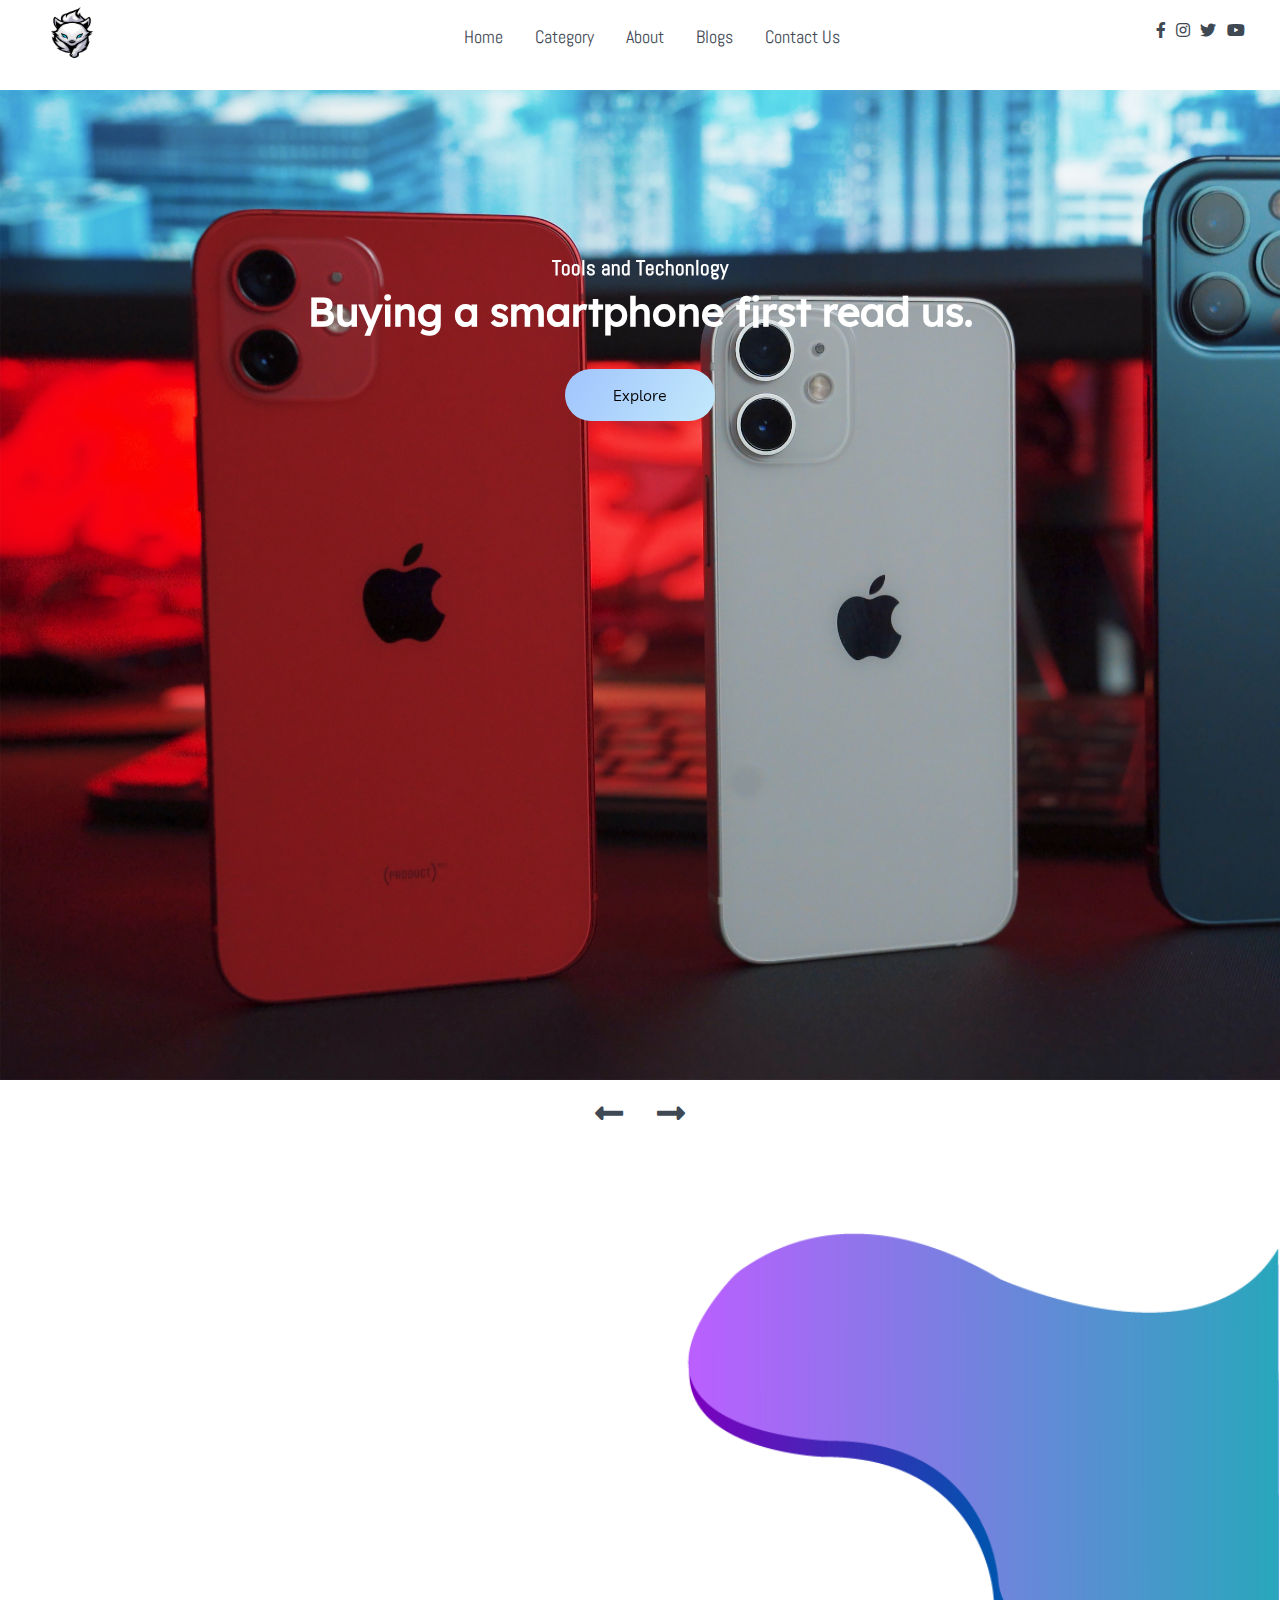
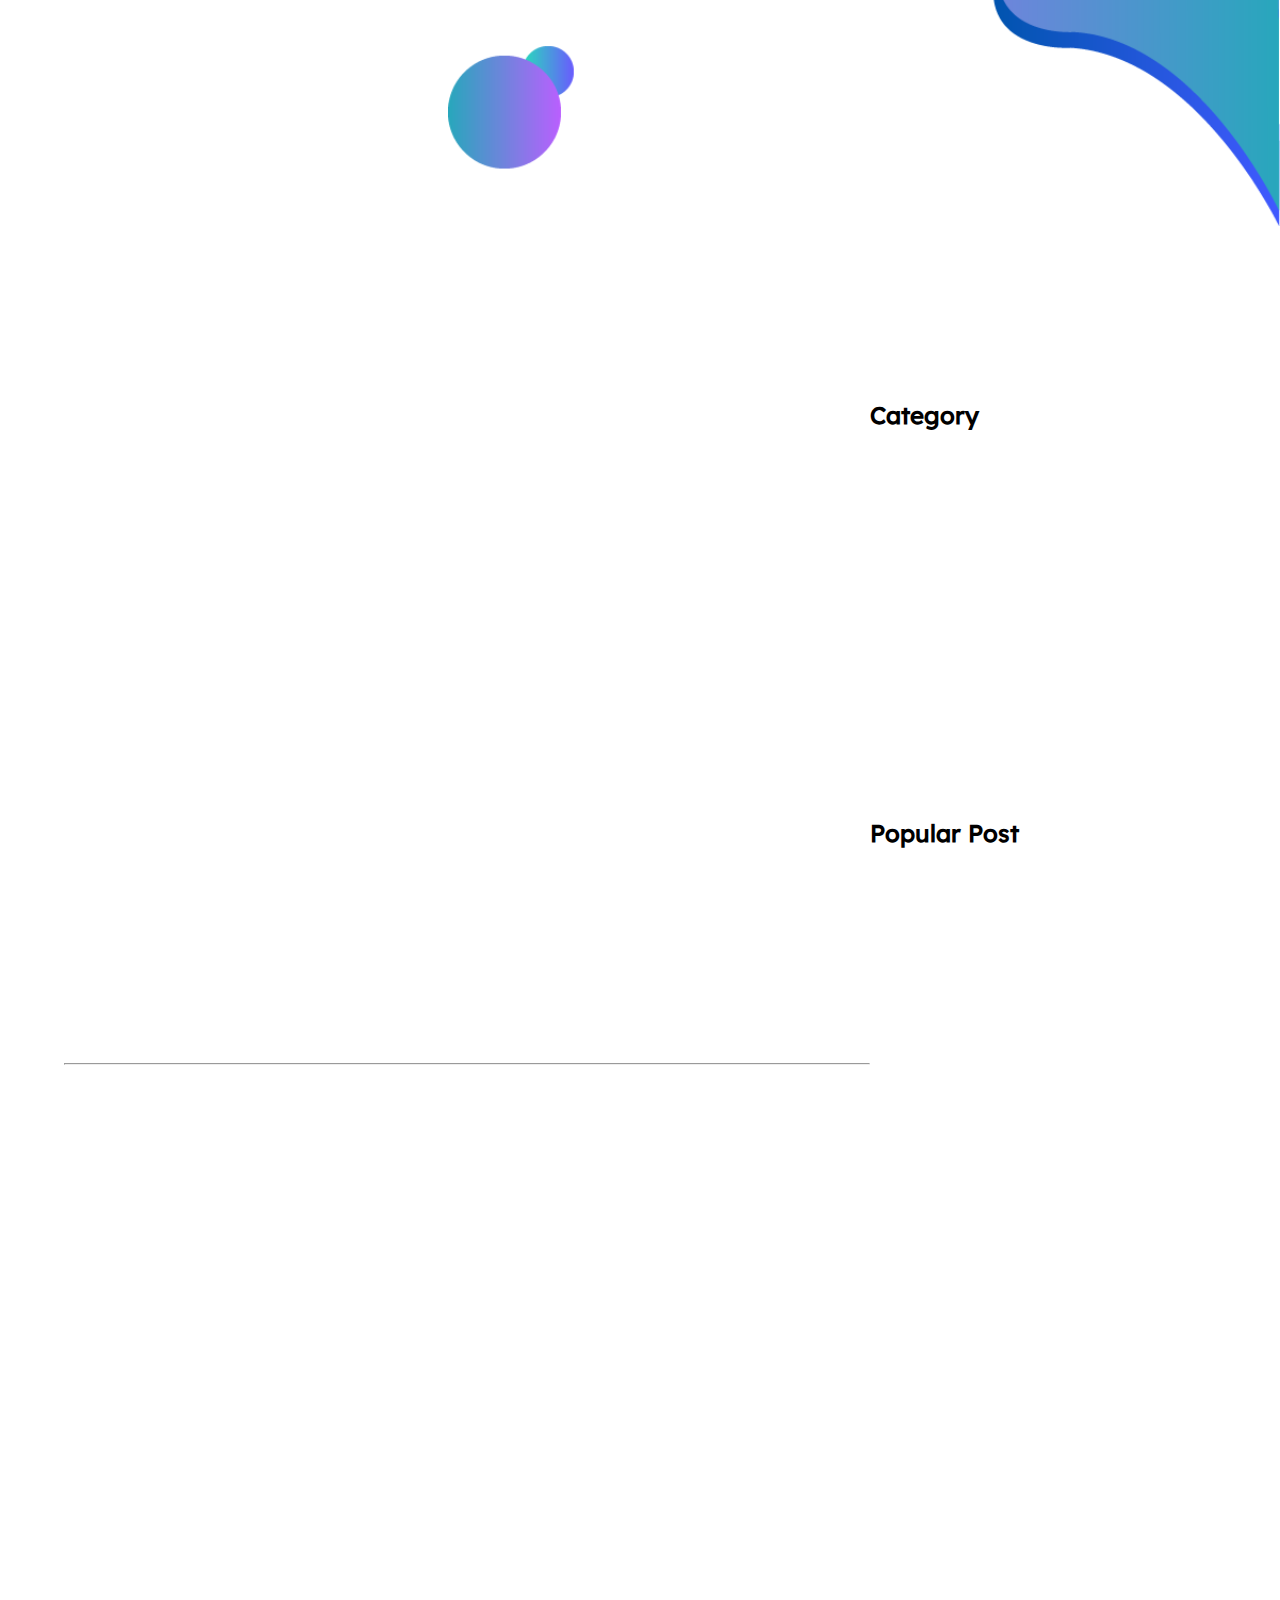
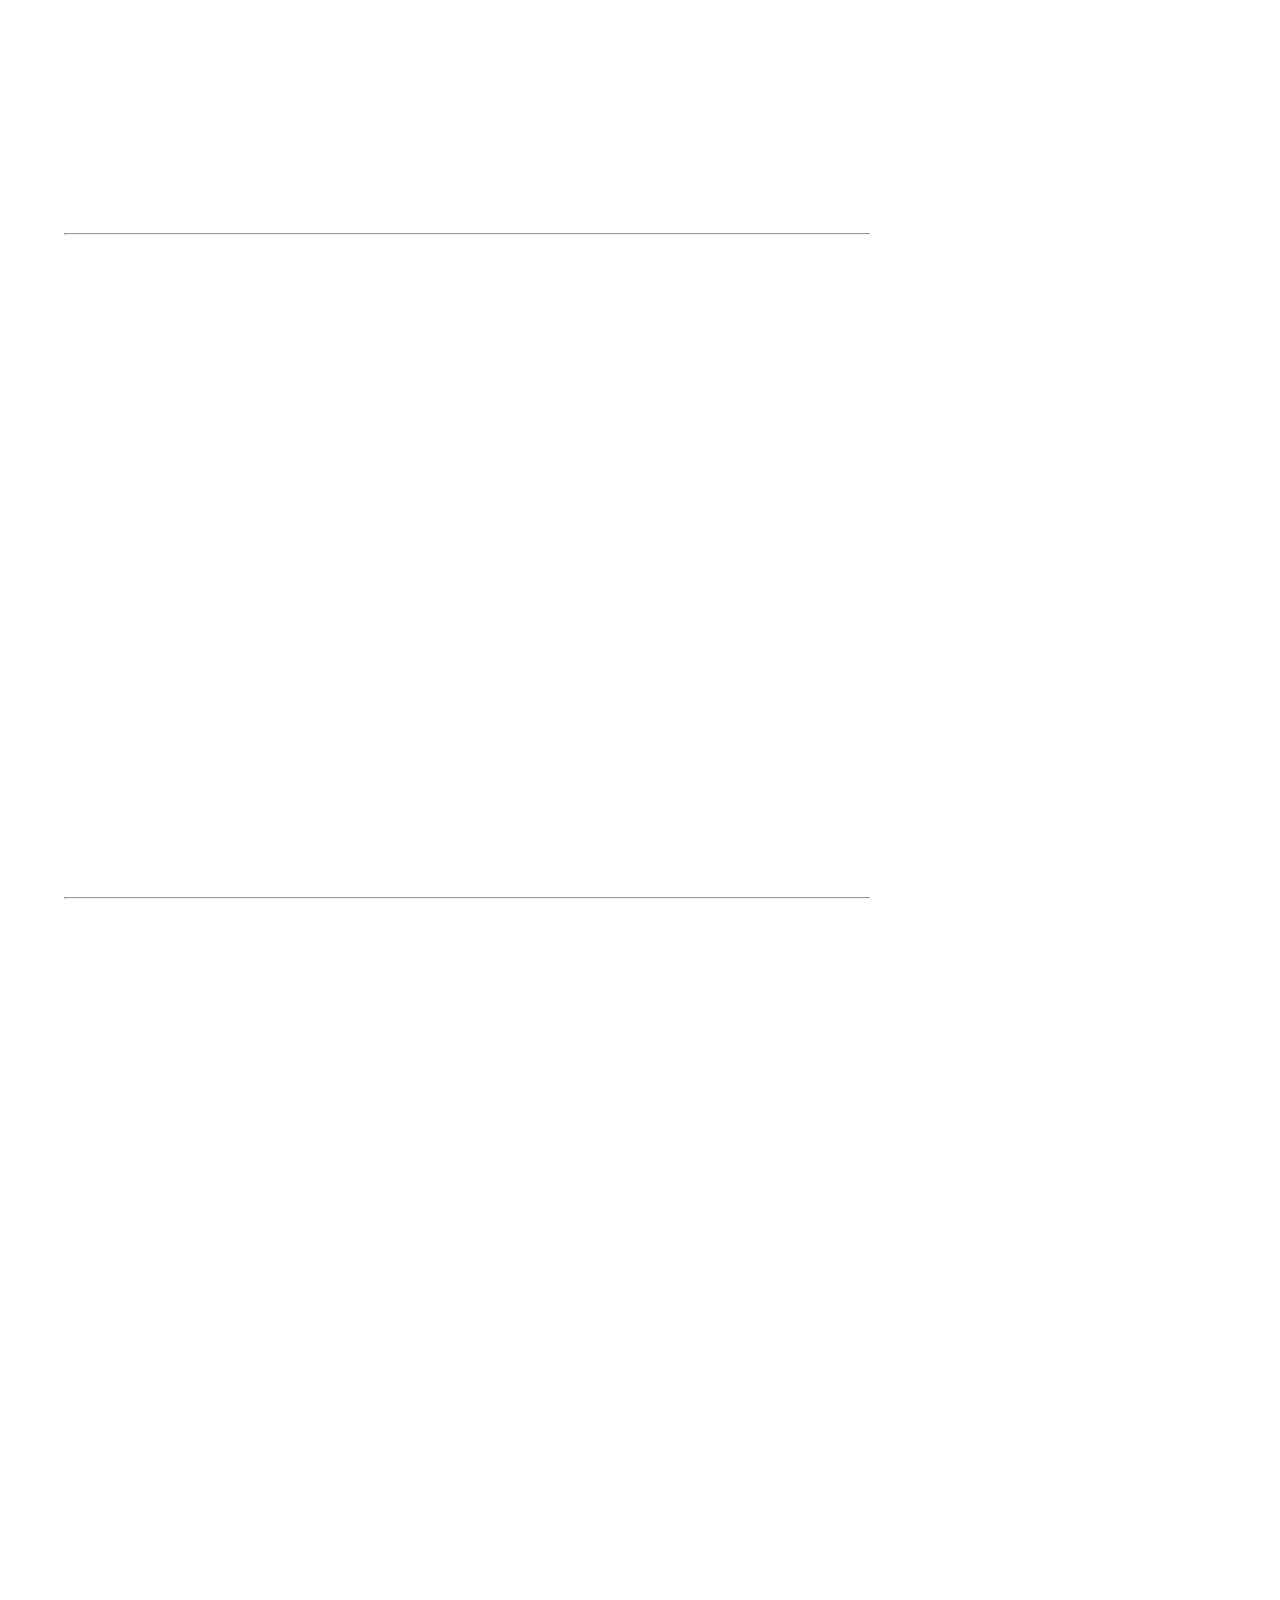
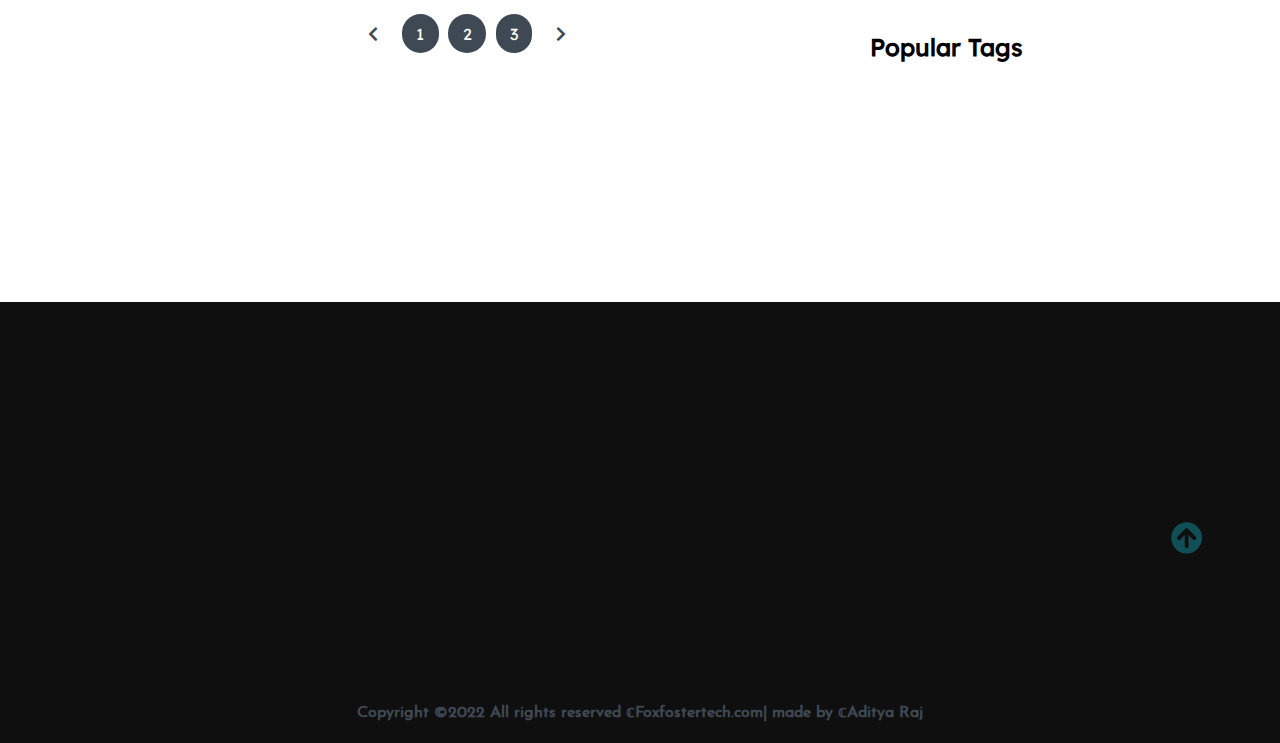
<file: index.html>
<!DOCTYPE html>
<html lang="en">

<head>
    <meta charset="UTF-8">
    <meta name="viewport" content="width=device-width, initial-scale=1.0">
    <meta http-equiv="X-UA-Compatible" content="ie=edge">
    <title>Foxfostertech.com</title>

    <!-- Font Awesome Icons -->
    <link rel="stylesheet" href="./css/all.css">


    <!-- --------- Owl-Carousel ------------------->
    <link rel="stylesheet" href="./css/owl.carousel.min.css">
    <link rel="stylesheet" href="./css/owl.theme.default.min.css">

    <!-- ------------ AOS Library ------------------------- -->
    <link rel="stylesheet" href="./css/aos.css">

    <!-- Custom Style   -->
    <link rel="stylesheet" href="./css/Style.css">

</head>

<body>

    <!-- ----------------------------  Navigation ---------------------------------------------- -->

    <nav class="nav">
        <div class="nav-menu flex-row">
            <div class="nav-brand">
                <img src="logo.png" alt="logo">
            </div>
            <div class="toggle-collapse">
                <div class="toggle-icons">
                    <i class="fas fa-bars"></i>
                </div>
            </div>
            <div>
                <ul class="nav-items">
                    <li class="nav-link">
                        <a href="#">Home</a>
                    </li>
                    <li class="nav-link">
                        <a href="#">Category</a>
                    </li>
                    <li class="nav-link">
                        <a href="/about.html">About</a>
                    </li>
                    <li class="nav-link">
                        <a href="#">Blogs</a>
                    </li>
                    <li class="nav-link">
                        <a href="/contact.html">Contact Us</a>
                    </li>
                </ul>
            </div>
            <div class="social text-gray">
                <a href="#"><i class="fab fa-facebook-f"></i></a>
                <a href="#"><i class="fab fa-instagram"></i></a>
                <a href="#"><i class="fab fa-twitter"></i></a>
                <a href="#"><i class="fab fa-youtube"></i></a>
            </div>
        </div>
    </nav>

    <!-- ---------------------------  Navigation ------------------------------------------- -->

    <!----------------------------- Main Site Section ------------------------------>

    <main>

        <!------------------------ Site Title ---------------------->

        <section class="site-title">
            <div class="site-background" data-aos="fade-up" data-aos-delay="100">
                <h3>Tools and Techonlogy</h3>
                <h1>Buying a smartphone first read us.</h1>
                <button class="btn">Explore</button>
            </div>
        </section>

        <!------------x----------- Site Title ----------x----------->

        <!-- --------------------- Blog Carousel ----------------- -->

        <section>
            <div class="blog">
                <div class="container">
                    <div class="owl-carousel owl-theme blog-post">
                        <div class="blog-content" data-aos="fade-right" data-aos-delay="200">
                            <img src="blogpost3.jpg" alt="post-1">
                            <div class="blog-title">
                                <h3>MI launches new smartphone.</h3>
                                <button class="btn btn-blog">Smartphone</button>
                                <span>2 minutes</span>
                            </div>
                        </div>
                        <div class="blog-content" data-aos="fade-in" data-aos-delay="200">
                            <img src="blogpost6.webp" alt="post-1">
                            <div class="blog-title">
                                <h3>new tech and challenge.</h3>
                                <button class="btn btn-blog">Tech</button>
                                <span>3 minutes</span>
                            </div>
                        </div>
                        <div class="blog-content" data-aos="fade-left" data-aos-delay="200">
                            <img src="blogpost5.jpeg" alt="post-1">
                            <div class="blog-title">
                                <h3>How to gain a good tech skill</h3>
                                <button class="btn btn-blog">Techonlogy</button>
                                <span>5 minutes</span>
                            </div>
                        </div>
                        <div class="blog-content" data-aos="fade-right" data-aos-delay="200">
                            <img src="mob12.jpg" alt="post-1">
                            <div class="blog-title">
                                <h3>Evolution of phones</h3>
                                <button class="btn btn-blog">Techonlogy</button>
                                <span>4 minutes</span>
                            </div>
                        </div>
                    </div>
                    <div class="owl-navigation">
                        <span class="owl-nav-prev"><i class="fas fa-long-arrow-alt-left"></i></span>
                        <span class="owl-nav-next"><i class="fas fa-long-arrow-alt-right"></i></span>
                    </div>
                </div>
            </div>
        </section>

        <!-- ----------x---------- Blog Carousel --------x-------- -->

        <!-- ---------------------- Site Content -------------------------->

        <section class="container">
            <div class="site-content">
                <div class="posts">
                    <div class="post-content" data-aos="zoom-in" data-aos-delay="200">
                        <div class="post-image">
                            <div>
                                <img src="Background Images For Websites 011.jpg" class="img" alt="blog1">
                            </div>
                            <div class="post-info flex-row">
                                <span><i class="fas fa-user text-gray"></i>&nbsp;&nbsp;Admin</span>
                                <span><i class="fas fa-calendar-alt text-gray"></i>&nbsp;&nbsp;August 31, 2022</span>
                                <span>3 Comments</span>
                            </div>
                        </div>
                        <div class="post-title">
                            <a href="#">How is technology taking over unskilled or low skilled people.</a>
                            <p>Lorem ipsum dolor sit amet consectetur adipisicing elit. Neque voluptas deserunt beatae
                                adipisci iusto totam placeat corrupti ipsum, tempora magnam incidunt aperiam tenetur a
                                nobis, voluptate, numquam architecto fugit. Eligendi quidem ipsam ducimus minus magni
                                illum similique veniam tempore unde?
                            </p>
                            <button class="btn post-btn">Read More &nbsp; <i class="fas fa-arrow-right"></i></button>
                        </div>
                    </div>
                    <hr>
                    <div class="post-content" data-aos="zoom-in" data-aos-delay="200">
                        <div class="post-image">
                            <div>
                                <img src="moritz-kindler-QJykaAsWhco-unsplash.jpg" class="img" alt="blog1">
                            </div>
                            <div class="post-info flex-row">
                                <span><i class="fas fa-user text-gray"></i>&nbsp;&nbsp;Admin</span>
                                <span><i class="fas fa-calendar-alt text-gray"></i>&nbsp;&nbsp;January 23, 2022</span>
                                <span>7 Commets</span>
                            </div>
                        </div>
                        <div class="post-title">
                            <a href="#">Check out this coolest smartphone in 2022.</a>
                            <p>Lorem ipsum dolor sit amet consectetur adipisicing elit. Neque voluptas deserunt beatae
                                adipisci iusto totam placeat corrupti ipsum, tempora magnam incidunt aperiam tenetur a
                                nobis, voluptate, numquam architecto fugit. Eligendi quidem ipsam ducimus minus magni
                                illum similique veniam tempore unde?
                            </p>
                            <button class="btn post-btn">Read More &nbsp; <i class="fas fa-arrow-right"></i></button>
                        </div>
                    </div>
                    <hr>
                    <div class="post-content" data-aos="zoom-in" data-aos-delay="200">
                        <div class="post-image">
                            <div>
                                <img src="mob9.jpg" class="img" alt="blog1">
                            </div>
                            <div class="post-info flex-row">
                                <span><i class="fas fa-user text-gray"></i>&nbsp;&nbsp;Admin</span>
                                <span><i class="fas fa-calendar-alt text-gray"></i>&nbsp;&nbsp;January 19, 2022</span>
                                <span>5 Commets</span>
                            </div>
                        </div>
                        <div class="post-title">
                            <a href="#">Check out this app which can monitor your health.</a>
                            <p>Lorem ipsum dolor sit amet consectetur adipisicing elit. Neque voluptas deserunt beatae
                                adipisci iusto totam placeat corrupti ipsum, tempora magnam incidunt aperiam tenetur a
                                nobis, voluptate, numquam architecto fugit. Eligendi quidem ipsam ducimus minus magni
                                illum similique veniam tempore unde?
                            </p>
                            <button class="btn post-btn">Read More &nbsp; <i class="fas fa-arrow-right"></i></button>
                        </div>
                    </div>
                    <hr>
                    <div class="post-content" data-aos="zoom-in" data-aos-delay="200">
                        <div class="post-image">
                            <div>
                                <img src="mob4.jpeg" class="img" alt="blog1">
                            </div>
                            <div class="post-info flex-row">
                                <span><i class="fas fa-user text-gray"></i>&nbsp;&nbsp;Admin</span>
                                <span><i class="fas fa-calendar-alt text-gray"></i>&nbsp;&nbsp;January 21, 2019</span>
                                <span>12 Commets</span>
                            </div>
                        </div>
                        <div class="post-title">
                            <a href="#">Mistages people make while buying a new phone.</a>
                            <p>Lorem ipsum dolor sit amet consectetur adipisicing elit. Neque voluptas deserunt beatae
                                adipisci iusto totam placeat corrupti ipsum, tempora magnam incidunt aperiam tenetur a
                                nobis, voluptate, numquam architecto fugit. Eligendi quidem ipsam ducimus minus magni
                                illum similique veniam tempore unde?
                            </p>
                            <button class="btn post-btn">Read More &nbsp; <i class="fas fa-arrow-right"></i></button>
                        </div>
                    </div>
                    <div class="pagination flex-row">
                        <a href="#"><i class="fas fa-chevron-left"></i></a>
                        <a href="#" class="pages">1</a>
                        <a href="#" class="pages">2</a>
                        <a href="#" class="pages">3</a>
                        <a href="#"><i class="fas fa-chevron-right"></i></a>
                    </div>
                </div>
                <aside class="sidebar">
                    <div class="category">
                        <h2>Category</h2>
                        <ul class="category-list">
                            <li class="list-items" data-aos="fade-left" data-aos-delay="100">
                                <a href="#">Software</a>
                                <span>(05)</span>
                            </li>
                            <li class="list-items" data-aos="fade-left" data-aos-delay="200">
                                <a href="#">Techonlogy</a>
                                <span>(02)</span>
                            </li>
                            <li class="list-items" data-aos="fade-left" data-aos-delay="300">
                                <a href="#">Smartphone</a>
                                <span>(07)</span>
                            </li>
                            <li class="list-items" data-aos="fade-left" data-aos-delay="400">
                                <a href="#">Future tech</a>
                                <span>(01)</span>
                            </li>
                            <li class="list-items" data-aos="fade-left" data-aos-delay="500">
                                <a href="#">Gossips</a>
                                <span>(08)</span>
                            </li>
                        </ul>
                    </div>
                    <div class="popular-post">
                        <h2>Popular Post</h2>
                        <div class="post-content" data-aos="flip-up" data-aos-delay="200">
                            <div class="post-image">
                                <div>
                                    <img src="mob11.webp" class="img" alt="blog1">
                                </div>
                                <div class="post-info flex-row">
                                    <span><i class="fas fa-calendar-alt text-gray"></i>&nbsp;&nbsp;January 13,
                                        2022</span>
                                    <span>4 Commets</span>
                                </div>
                            </div>
                            <div class="post-title">
                                <a href="#">Reason behind the cost of Apple smartphones</a>
                            </div>
                        </div>
                        <div class="post-content" data-aos="flip-up" data-aos-delay="300">
                            <div class="post-image">
                                <div>
                                    <img src="mob12.jpg" class="img" alt="blog1">
                                </div>
                                <div class="post-info flex-row">
                                    <span><i class="fas fa-calendar-alt text-gray"></i>&nbsp;&nbsp;January 15,
                                        2022</span>
                                    <span>2 Commets</span>
                                </div>
                            </div>
                            <div class="post-title">
                                <a href="#">Does Social media makes you social.</a>
                            </div>
                        </div>
                        <div class="post-content" data-aos="flip-up" data-aos-delay="400">
                            <div class="post-image">
                                <div>
                                    <img src="mob9.jpg" class="img" alt="blog1">
                                </div>
                                <div class="post-info flex-row">
                                    <span><i class="fas fa-calendar-alt text-gray"></i>&nbsp;&nbsp;January 15,
                                        2022</span>
                                    <span>2 Commets</span>
                                </div>
                            </div>
                            <div class="post-title">
                                <a href="#">See what's trending around the globe.</a>
                            </div>
                        </div>
                        <div class="post-content" data-aos="flip-up" data-aos-delay="500">
                            <div class="post-image">
                                <div>
                                    <img src="mob4.jpeg" class="img" alt="blog1">
                                </div>
                                <div class="post-info flex-row">
                                    <span><i class="fas fa-calendar-alt text-gray"></i>&nbsp;&nbsp;march 12,
                                        2022</span>
                                    <span>2 Commets</span>
                                </div>
                            </div>
                            <div class="post-title">
                                <a href="#">Don't miss this opputunity to buy a phone.</a>
                            </div>
                        </div>
                        <div class="post-content" data-aos="flip-up" data-aos-delay="600">
                            <div class="post-image">
                                <div>
                                    <img src="thirdpostmob.jpg" class="img" alt="blog1">
                                </div>
                                <div class="post-info flex-row">
                                    <span><i class="fas fa-calendar-alt text-gray"></i>&nbsp;&nbsp;feb 12,
                                        2022</span>
                                    <span>2 Commets</span>
                                </div>
                            </div>
                            <div class="post-title">
                                <a href="#">Best place to visit for tech people.</a>
                            </div>
                        </div>
                    </div>
                    <div class="newsletter" data-aos="fade-up" data-aos-delay="300">
                        <h2>Catch up.</h2>
                        <div class="form-element">
                            <input type="text" class="input-element" placeholder="Email">
                            <button class="btn form-btn">Subscribe</button>
                        </div>
                    </div>
                    <div class="popular-tags">
                        <h2>Popular Tags</h2>
                        <div class="tags flex-row">
                            <span class="tag" data-aos="flip-up" data-aos-delay="100">Software</span>
                            <span class="tag" data-aos="flip-up" data-aos-delay="200">technology</span>
                            <span class="tag" data-aos="flip-up" data-aos-delay="300">travel</span>
                            <span class="tag" data-aos="flip-up" data-aos-delay="400">illustration</span>
                            <span class="tag" data-aos="flip-up" data-aos-delay="500">design</span>
                            <span class="tag" data-aos="flip-up" data-aos-delay="600">lifestyle</span>
                            <span class="tag" data-aos="flip-up" data-aos-delay="700">love</span>
                            <span class="tag" data-aos="flip-up" data-aos-delay="800">project</span>
                        </div>
                    </div>
                </aside>
            </div>
        </section>

        <!-- -----------x---------- Site Content -------------x------------>

    </main>

    <!---------------x------------- Main Site Section ---------------x-------------->


    <!-- --------------------------- Footer ---------------------------------------- -->

    <footer class="footer">
        <div class="container">
            <div class="about-us" data-aos="fade-right" data-aos-delay="200">
                <h2>About us</h2>
                <p>Lorem ipsum dolor sit amet consectetur adipisicing elit. Accusantium quia atque nemo ad modi officiis
                    iure, autem nulla tenetur repellendus.</p>
            </div>
            <div class="newsletter" data-aos="fade-right" data-aos-delay="200">
                <h2>Newsletter</h2>
                <p>Stay update with our latest</p>
                <div class="form-element">
                    <input type="text" placeholder="Email"><span><i class="fas fa-chevron-right"></i></span>
                </div>
            </div>
            <div class="instagram" data-aos="fade-left" data-aos-delay="200">
                <h2>Instagram</h2>
                <div class="flex-row">
                    <img src="firstpost.jpeg" alt="insta1">
                    <img src="secondpostmob.jpg" alt="insta2">
                    <img src="thirdpostmob.jpg" alt="insta3">
                </div>
                <div class="flex-row">
                    <img src="fourthpostmob.jpg" alt="insta4">
                    <img src="mob3.jpeg" alt="insta5">
                    <img src="mob4.jpeg" alt="insta6">
                </div>
            </div>
            <div class="follow" data-aos="fade-left" data-aos-delay="200">
                <h2>Follow us</h2>
                <p>Let us be Social</p>
                <div>
                    <i class="fab fa-facebook-f"></i>
                    <i class="fab fa-twitter"></i>
                    <i class="fab fa-instagram"></i>
                    <i class="fab fa-youtube"></i>
                </div>
            </div>
        </div>
        <div class="rights flex-row">
            <h4 class="text-gray">
                Copyright ©2022 All rights reserved &copf;Foxfostertech.com| made by &copf;Aditya Raj
              
            </h4>
        </div>
        <div class="move-up">
            <span><i class="fas fa-arrow-circle-up fa-2x"></i></span>
        </div>
    </footer>

    <!-- -------------x------------- Footer --------------------x------------------- -->

    <!-- Jquery Library file -->
    <script src="./js/Jquery3.4.1.min.js"></script>

    <!-- --------- Owl-Carousel js ------------------->
    <script src="./js/owl.carousel.min.js"></script>

    <!-- ------------ AOS js Library  ------------------------- -->
    <script src="./js/aos.js"></script>

    <!-- Custom Javascript file -->
    <script src="./js/main.js"></script>
</body>

</html>
</file>
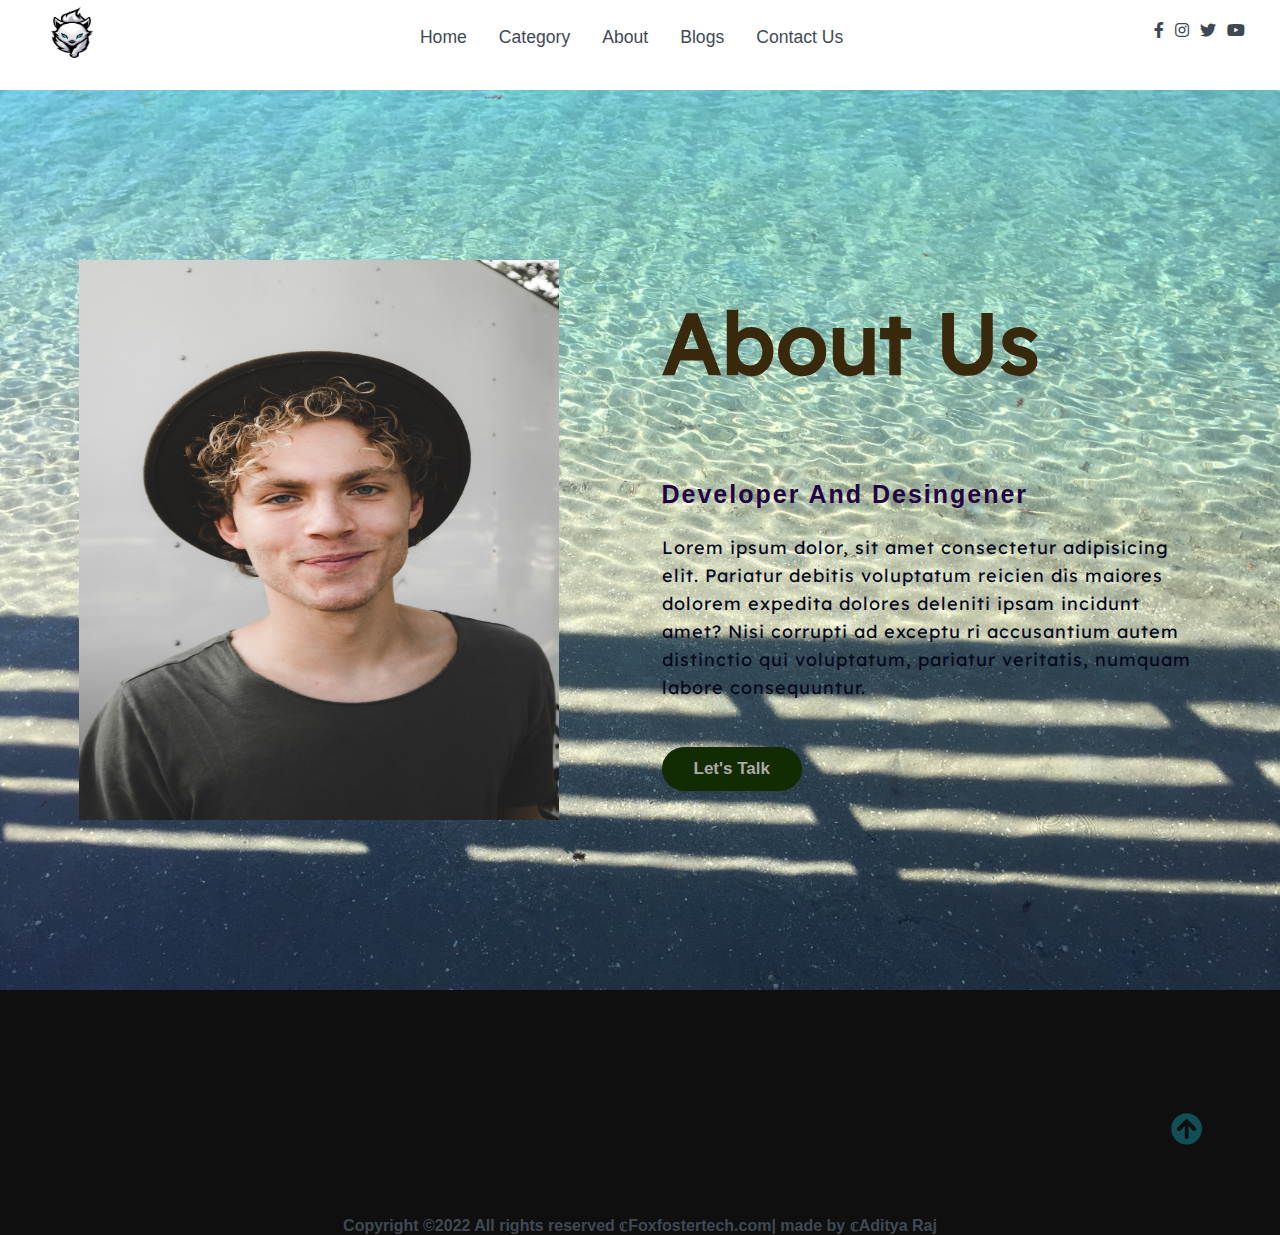
<file: about.html>
<!DOCTYPE html>
<html lang="en">

<head>
    <meta charset="UTF-8">
    <meta name="viewport" content="width=device-width, initial-scale=1.0">
    <meta http-equiv="X-UA-Compatible" content="ie=edge">
    <title>Foxfostertech.com</title>

    <!-- Font Awesome Icons -->
    <link rel="stylesheet" href="./css/all.css">


    <!-- --------- Owl-Carousel ------------------->
    <link rel="stylesheet" href="./css/owl.carousel.min.css">
    <link rel="stylesheet" href="./css/owl.theme.default.min.css">

    <!-- ------------ AOS Library ------------------------- -->
    <link rel="stylesheet" href="./css/aos.css">

    <!-- Custom Style   -->
    <link rel="stylesheet" href="./css/Style.css">
    <link rel="stylesheet" href="/css/about.css">

</head>

<body>

    <!-- ----------------------------  Navigation ---------------------------------------------- -->

    <nav class="nav">
        <div class="nav-menu flex-row">
            <div class="nav-brand">
                <img src="/images2/logo.png" alt="logo">
            </div>
            <div class="toggle-collapse">
                <div class="toggle-icons">
                    <i class="fas fa-bars"></i>
                </div>
            </div>
            <div>
                <ul class="nav-items">
                    <li class="nav-link">
                        <a href="/Index.html">Home</a>
                    </li>
                    <li class="nav-link">
                        <a href="#">Category</a>
                    </li>
                    <li class="nav-link">
                        <a href="/about.html">About</a>
                    </li>
                    <li class="nav-link">
                        <a href="#">Blogs</a>
                    </li>
                    <li class="nav-link">
                        <a href="/contact.html">Contact Us</a>
                    </li>
                </ul>
            </div>
            <div class="social text-gray">
                <a href="#"><i class="fab fa-facebook-f"></i></a>
                <a href="#"><i class="fab fa-instagram"></i></a>
                <a href="#"><i class="fab fa-twitter"></i></a>
                <a href="#"><i class="fab fa-youtube"></i></a>
            </div>
        </div>
    </nav>
   <section class="about">
       <div class="abt-content">
           <img src="/images2/about-image.jpg" alt="">
           <div class="abt-text">
               <h1>About us</h1>
               <h5>Developer And Desingener</h5>
               <p>Lorem ipsum dolor, sit amet consectetur adipisicing elit. Pariatur debitis voluptatum reicien
                   dis maiores dolorem expedita dolores deleniti ipsam incidunt amet? Nisi corrupti ad exceptu
                   ri accusantium autem distinctio qui voluptatum, pariatur veritatis, numquam labore consequuntur.

               </p>
               <button type="button">Let's Talk</button>

           </div>
       </div>
   </section>

    <footer class="footer">
        <div class="container">
            <div class="about-us" data-aos="fade-right" data-aos-delay="200">
                <h2>About us</h2>
                <p>Lorem ipsum dolor sit amet consectetur adipisicing elit. Accusantium quia atque nemo ad modi officiis
                    iure, autem nulla tenetur repellendus.</p>
            </div>
            <div class="newsletter" data-aos="fade-right" data-aos-delay="200">
                <h2>Newsletter</h2>
                <p>Stay update with our latest</p>
                <div class="form-element">
                    <input type="text" placeholder="Email"><span><i class="fas fa-chevron-right"></i></span>
                </div>
            </div>
            <div class="instagram" data-aos="fade-left" data-aos-delay="200">
                <h2>Instagram</h2>
                <div class="flex-row">
                    <img src="blogpost3.jpg" alt="insta1">
                    <img src="blogpost4.png" alt="insta2">
                    <img src="blogpost5.jpeg" alt="insta3">
                </div>
                <div class="flex-row">
                    <img src="blogpost6.webp" alt="insta4">
                    <img src="blogpost5.jpeg" alt="insta5">
                    <img src="blogpost3.jpg" alt="insta6">
                </div>
            </div>
            <div class="follow" data-aos="fade-left" data-aos-delay="200">
                <h2>Follow us</h2>
                <p>Let us be Social</p>
                <div>
                    <i class="fab fa-facebook-f"></i>
                    <i class="fab fa-twitter"></i>
                    <i class="fab fa-instagram"></i>
                    <i class="fab fa-youtube"></i>
                </div>
            </div>
        </div>
        <div class="rights flex-row">
            <h4 class="text-gray">
                Copyright ©2022 All rights reserved &copf;Foxfostertech.com| made by &copf;Aditya Raj
              
            </h4>
        </div>
        <div class="move-up">
            <span><i class="fas fa-arrow-circle-up fa-2x"></i></span>
        </div>
    </footer>

    <!-- -------------x------------- Footer --------------------x------------------- -->

    <!-- Jquery Library file -->
    <script src="./js/Jquery3.4.1.min.js"></script>

    <!-- --------- Owl-Carousel js ------------------->
    <script src="./js/owl.carousel.min.js"></script>

    <!-- ------------ AOS js Library  ------------------------- -->
    <script src="./js/aos.js"></script>

    <!-- Custom Javascript file -->
    <script src="./js/main.js"></script>
</body>

</html>
</file>
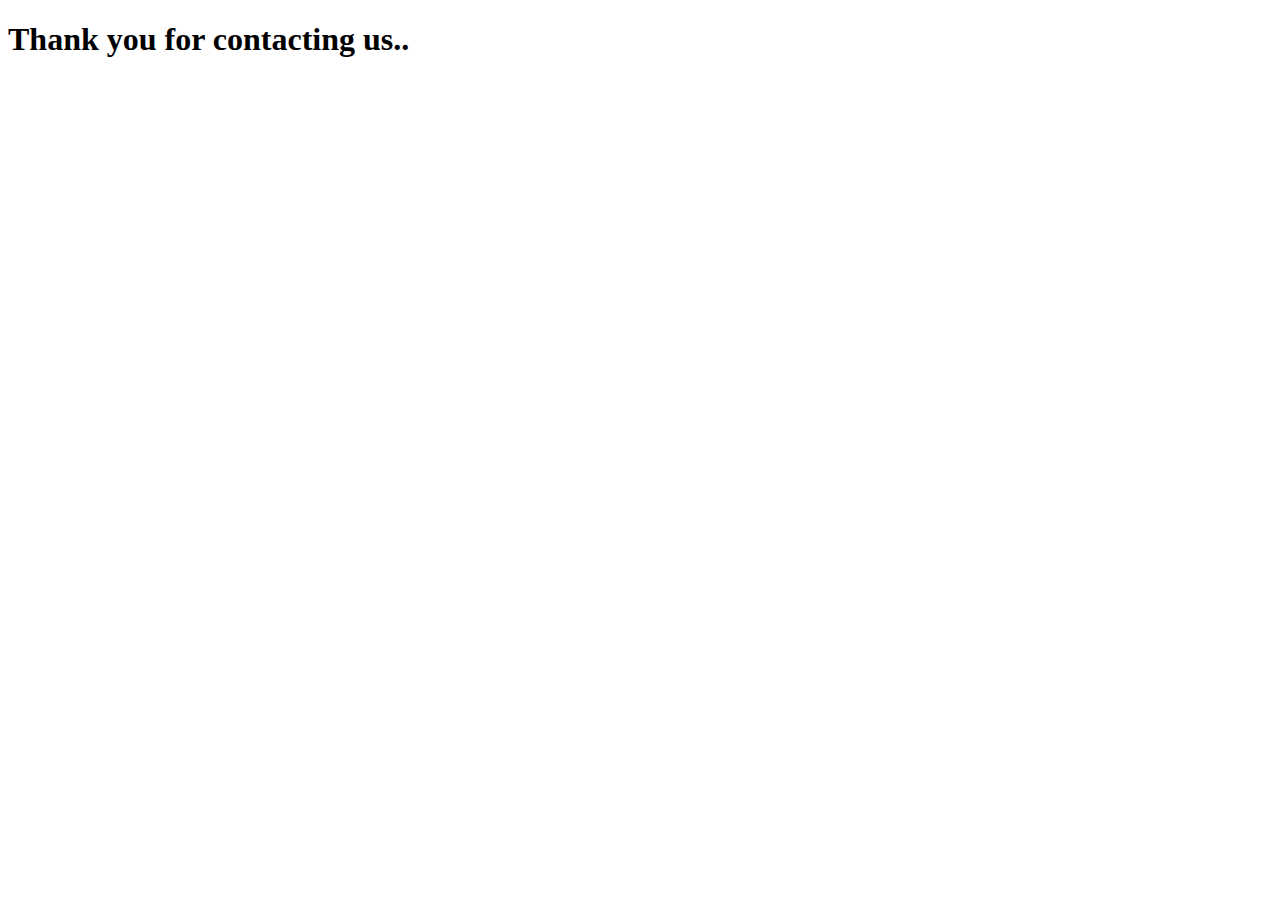
<file: thankyou.html>
<!DOCTYPE html>
<html lang="en">
<head>
    <meta charset="UTF-8">
    <meta http-equiv="X-UA-Compatible" content="IE=edge">
    <meta name="viewport" content="width=device-width, initial-scale=1.0">
    <title>Foxfostertech.com</title>
</head>
<body>
    <h1>Thank you for contacting us..</h1>
</body>
</html>
</file>
<file: css/Style.css>
@import url('../css/fonts.css');


html, body{
    margin: 0%;
    box-sizing: border-box;
    overflow-x: hidden;
}

:root{

    /*      Theme colors        */
    --text-gray: #3f4954;
    --text-light : #686666da;
    --bg-color: #0f0f0f;
    --white: #ffffff;
    --midnight: #104f55;

    /* gradient color   */
    --sky: linear-gradient(120deg, #a1c4fd 0%, #c2e9fb 100%);

    /*      theme font-family   */
    --Abel: 'Abel', cursive;
    --Anton: 'Anton', cursive;
    --Josefin : 'Josefin', cursive;
    --Lexend: 'Lexend', cursive;
    --Livvic : 'Livvic', cursive;
}


/* ---------------- Global Classes ---------------*/

a{
    text-decoration: none;
    color: var(--text-gray);
}

.flex-row{
    display: flex;
    flex-direction: row;    
    flex-wrap: wrap;
}

ul{
    list-style-type: none;
}

h1{
    font-family: var(--Lexend);
    font-size: 2.5rem;
}

h2{
    font-family: var(--Lexend);
}

h3{
    font-family: var(--Abel);
    font-size: 1.3rem;
}

button.btn{
    border: none;
    border-radius: 2rem;
    padding: 1rem 3rem;
    font-size: 1rem;
    font-family: var(--Livvic);
    cursor: pointer;
}

span{
    font-family: var(--Abel);
}

.container{
    margin: 0 5vw;
}

.text-gray{
    color: var(--text-gray);
}

p{
    font-family: var(--Lexend);
    color: var(--text-light);
}

/* ------x------- Global Classes -------x-------*/

/* --------------- navbar ----------------- */

.nav{
    background: white;
    padding: 0 2rem;
    height: 0rem;
    min-height: 10vh;
    overflow: hidden;
    transition: height 1s ease-in-out;
}

.nav .nav-menu{    
    justify-content: space-between;
}

.nav .toggle-collapse{
    position: absolute;
    top: 0%;
    width: 90%;
    cursor: pointer;
    display: none;
}

.nav .toggle-collapse .toggle-icons{
    display: flex;
    justify-content: flex-end;
    padding: 1.7rem 0;
}

.nav .toggle-collapse .toggle-icons i{
    font-size: 1.4rem;
    color: var(--text-gray);
}

.collapse{
    height: 30rem;
}

.nav .nav-items{
    display: flex;
    margin: 0;
}

.nav .nav-items .nav-link{
    padding: 1.6rem 1rem;
    font-size: 1.1rem;
    position: relative;
    font-family: var(--Abel);
    font-size: 1.1rem;
}

.nav .nav-items .nav-link:hover{
    background-color: var(--midnight);
}

.nav .nav-items .nav-link:hover a{
    color: var(--white);
}

.nav .nav-brand a{
    font-size: 1.6rem;
    padding: 1rem 0;
    display: block;
    font-family: var(--Lexend);
    font-size: 1.6rem;
}

.nav .social{
    padding: 1.4rem 0
}

.nav .social i{
    padding: 0 .2rem;
}

.nav .social i:hover{
    color: #a1c4cf;
}

/* -------x------- navbar ---------x------- */


/* ----------------- Main Content----------- */

/* --------------- Site title ---------------- */
main .site-title{
    background: url('/images2/background.jpg');
    background-size: cover;
    height: 110vh;
    display: flex;
    justify-content: center;
}

main .site-title .site-background{
    padding-top: 10rem;
    text-align: center;
    color: var(--white);
}

main .site-title h1, h3{
    margin: .3rem;
}

main .site-title .btn{
    margin: 1.8rem;
    background: var(--sky);
}

main .site-title .btn:hover{
    background: transparent;
    border: 1px solid var(--white);
    color: var(--white);
}

/* --------x------ Site title --------x------- */

/* --------------- Blog Carousel ------------ */

main .blog{
    background: url('../assets/Abract01.png');
    background-repeat: no-repeat;
    background-position: right;
    height: 100vh;
    width: 100%;
    background-size: 65%;
}

main .blog .blog-post{
    padding-top: 6rem;
}

main .blog-post .blog-content{
    display: flex;
    flex-direction: column;
    text-align: center;
    width: 80%;
    margin: 3rem 2rem;
    box-shadow: 0 15px 20px rgba(0, 0, 0, 0.2);
}

main .blog-content .blog-title{
    padding: 2rem 0;
}

main .blog-content .btn-blog{
    padding: .7rem 2rem;
    background: var(--sky);
    margin: .5rem;
}

main .blog-content span{
    display: block;
}

section .container .owl-nav{
    position: absolute;
    top: 0%;
    margin: 0 auto;
    width: 100%;
}

.owl-nav .owl-prev .owl-nav-prev,
.owl-nav .owl-next .owl-nav-next{
    color: var(--text-gray);
    background: transparent;
    font-size: 2rem;
}

.owl-theme .owl-nav [class*='owl-']:hover{
    background: transparent;
    color: var(--midnight);
}

.owl-theme .owl-nav [class*='owl-']{
    outline: none;
}


/* -------x------- Blog Carousel -----x------ */

/* ---------------- Site Content ----------------*/

main .site-content{
    display: grid;
    grid-template-columns: 70% 30%;
}

main .post-content{
    width: 100%;
    
}

main .site-content .post-content > .post-image, .post-title{
    padding: 1rem 2rem;
    position: relative;
}

main .site-content .post-content > .post-image .post-info{
    background: var(--sky);
    padding: 1rem;
    position: absolute;
    bottom: 0%;
    left: 20vw;
    border-radius: 3rem;
}

main .site-content .post-content > .post-image > div{
    overflow: hidden;
}

main .site-content .post-content > .post-image .img{
    width: 100%;
    transition: all 1s ease;
}

main .site-content .post-content > .post-image .img:hover{
    transform: scale(1.3);
}

main .site-content .post-content > .post-image .post-info span{
    margin: 0 .5rem;
}

main .post-content .post-title a{
    font-family: var(--Anton);
    font-size: 1.5rem;
}

.site-content .post-content .post-title .post-btn{
    border-radius: 0;
    padding: .7rem 1.5rem;
    background: var(--sky);
}

.site-content .pagination{
    justify-content: center;
    color: var(--text-gray);
    margin: 4rem 0;
}

.site-content .pagination a{
    padding: .6rem .9rem;
    border-radius: 2rem;
    margin: 0 .3rem;
    font-family: var(--Lexend);
}

.site-content .pagination .pages{
    background: var(--text-gray);
    color: var(--white);
}

/* -------x-------- Site Content --------x-------*/


/* --------------- Sidebar ----------------------- */

.site-content > .sidebar .category-list{
    font-family: var(--Livvic);   
}

.site-content > .sidebar .category-list .list-items{
    background: var(--sky);
    padding: .4rem 1rem;
    margin: .8rem 0;
    border-radius: 3rem;
    width: 70%;
    display: flex;
    justify-content: space-between;
}

.site-content > .sidebar .category-list .list-items a{
    color:  black;
}

.site-content .sidebar .popular-post .post-content{
    padding: 1rem 0;
}

.site-content .sidebar .popular-post h2{
    padding-top: 8rem;
}

.site-content .sidebar .popular-post .post-info{
    padding: .4rem .1rem !important;
    bottom: 0rem !important;
    left: 1.5rem !important;
    border-radius: 0rem !important;
    background: white !important;
}

.site-content .sidebar .popular-post .post-title a{
    font-size: 1rem;
}

.site-content .sidebar .newsletter{
    padding-top: 10rem;
}

.site-content .sidebar .newsletter .form-element{
    padding: .5rem 2rem;
}

.site-content .sidebar .newsletter .input-element{
    width: 80%;
    height: 1.9rem;
    padding: .3rem .5rem;
    font-family: var(--Lexend);
    font-size: 1rem;
}

.site-content .sidebar .newsletter .form-btn{
    border-radius: 0;
    padding: .8rem 32%;
    margin: 1rem 0;
    background: var(--sky);
}

.site-content .sidebar .popular-tags{
    padding: 5rem 0;
}

.site-content .sidebar .popular-tags .tags .tag{
    background: var(--sky);
    padding: .4rem 1rem;
    border-radius: 3rem;
    margin: .4rem .6rem;
}


/* -------x------- Sidebar -----------x----------- */

/* ---------x------- Main Content -----x----- */


/* ----------------- Footer --------------------- */

footer.footer{
    height: 100%;
    background: var(--bg-color);
    position: relative;
}

footer.footer .container{
    display: grid;
    grid-template-columns: repeat(4, 1fr);
}

footer.footer .container > div{
    flex-grow: 1;
    flex-basis: 0;
    padding: 3rem .9rem;
}

footer.footer .container h2{
    color: var(--white);
}

footer.footer .newsletter .form-element{
    background: black;
    display: inline-block;
}

footer.footer .newsletter .form-element input{
    padding: .5rem .7rem;
    border: none;
    background: transparent;
    color: white;
    font-family: var(--Josefin);
    font-size: 1rem;
    width: 74%;
}

footer.footer .newsletter .form-element span{
    background: var(--sky);
    padding: .5rem .7rem;
    cursor: pointer;
}

footer.footer .instagram div > img{
    display: inline-block;
    width: 25%;
    height: 50%;
    margin: .3rem .4rem;
}

footer.footer .follow div i{
    color: var(--white);
    padding: 0 .4rem;
}

footer.footer .rights{
    justify-content: center;
    font-family: var(--Josefin);
}

footer.footer .rights h4 a{
    color: var(--white);
}

footer.footer .move-up{
    position: absolute;
    right: 6%;
    top: 50%;
}

footer.footer .move-up span{
    color: var(--midnight);
}

footer.footer .move-up span:hover{
    color: var(--white);
    cursor: pointer;
}

/* ---------x------- Footer ----------x---------- */

/*              Viewport less then or equal to 1130px            */

@media only screen and (max-width: 1130px){
    .site-content .post-content > .post-image .post-info{
        left: 2rem !important;
        bottom: 1.2rem !important;
        border-radius: 0% !important;
    }

    .site-content .sidebar .popular-post .post-info{
        display: none !important;
    }

    footer.footer .container{
        grid-template-columns: repeat(2, 1fr);
    }

}

/*      x       Viewport less then or equal to 1130px    x     */


/*              Viewport less then or equal to 750px            */

@media only screen and (max-width: 750px){
    .nav .nav-menu, .nav .nav-items{
        flex-direction: column;
    }

    .nav .toggle-collapse{
        display: initial;
    }

    main .site-content{
        grid-template-columns: 100%;
    }

    footer.footer .container{
        grid-template-columns: repeat(1, 1fr);
    }

}


/*        x      Viewport less then or equal to 750px       x     */


/*              Viewport less then or equal to 520px            */

@media only screen and (max-width: 520px){
    main .blog{
        height: 125vh;
    }

    .site-content .post-content > .post-image .post-info{
        display: none;
    }

    footer.footer .container > div{
        padding:  1rem .9rem !important;
    }

    footer .rights{
        padding: 0 1.4rem;
        text-align: center;
    }

    nav .toggle-collapse{
        width: 80% !important;
    }

}

/*        x      Viewport less then or equal to 520px       x     */
.nav-brand img{
    height: 4rem;
    width: 5rem;
}
.blog-content img{
    height: 12rem;
    width: 6rem;
}
.blog-content img:hover{
    transform: scale(1.3);
}
.site-background h1:hover{
    transform: scale(1.3);
    color: #daf039;
}
.site-background h3:hover{
    transform: scale(1.7);
    color: #daf039;
}
/* .post-image img{
    height: 27rem;
    width: 10rem;
} */
.nav-brand img:hover{
    transform: scale(1.5);
}
</file>
<file: css/about.css>
*{
    padding:0;
    margin: 0;
    box-sizing: border-box;
    font-family: 'Lucida Sans', 'Lucida Sans Regular', 'Lucida Grande', 'Lucida Sans Unicode', Geneva, Verdana, sans-serif;

}
.about{
    width: 100%;
    height: 100vh;
    background: color #161922; 
    display: flex;
    align-items: center;
    background: url(/images2/backgrnd-2.jpg);
    background-repeat: no-repeat;
    background-size: cover;
}
.abt-text{
    width:550px ;
    max-width: 100%;
    padding: 0 10px;

}
.abt-content{
    width: 1280px;
    max-width: 95%;
    margin: 0 auto;
    display: flex;
    flex-wrap: wrap;
    align-items: center;
    justify-content: space-around;
}
.abt-content img{
    width: 30rem;
    height: 35rem;
}
.abt-text h1{
    color: #39290c;
    font-size: 85px;
    margin-bottom: 85px;
    text-transform: capitalize;
}
.abt-text h5{
    color: rgb(33, 3, 67);
    font-size: 25px;
    margin-bottom: 25px;
    text-transform: capitalize;
    letter-spacing: 2px;

}
.abt-text p{
    color: #03081d;
    font-size: 18px;
    line-height: 28px;
    letter-spacing: 1px;
    margin-bottom: 45px;

}
button {
    background-color: #122b03;
    color: rgb(171, 169, 169);
    border: 2px solid transparent;
    padding: 10px 30px;
    border-radius: 30px;
    font-size: 17px;
    font-weight: bold;
    
}
button:hover{
    transform: scale(1.2);
    background-color: transparent;
    border: 2px solid #06b3f8;
    color: #111112;
    transition: .4s;
    cursor: pointer;
    
}
@media screen and (max-width:1180px){
    .about{
        width: 100%;
        height: auto;
        padding: 70px 0px;

    }
}
@media screen and (max-width:650px){
    .about .abt-content{
        margin-bottom: 35px;

    }
    .abt-text h1{
        font-size: 60px;
        margin: 25px;

    }
}
</file>
